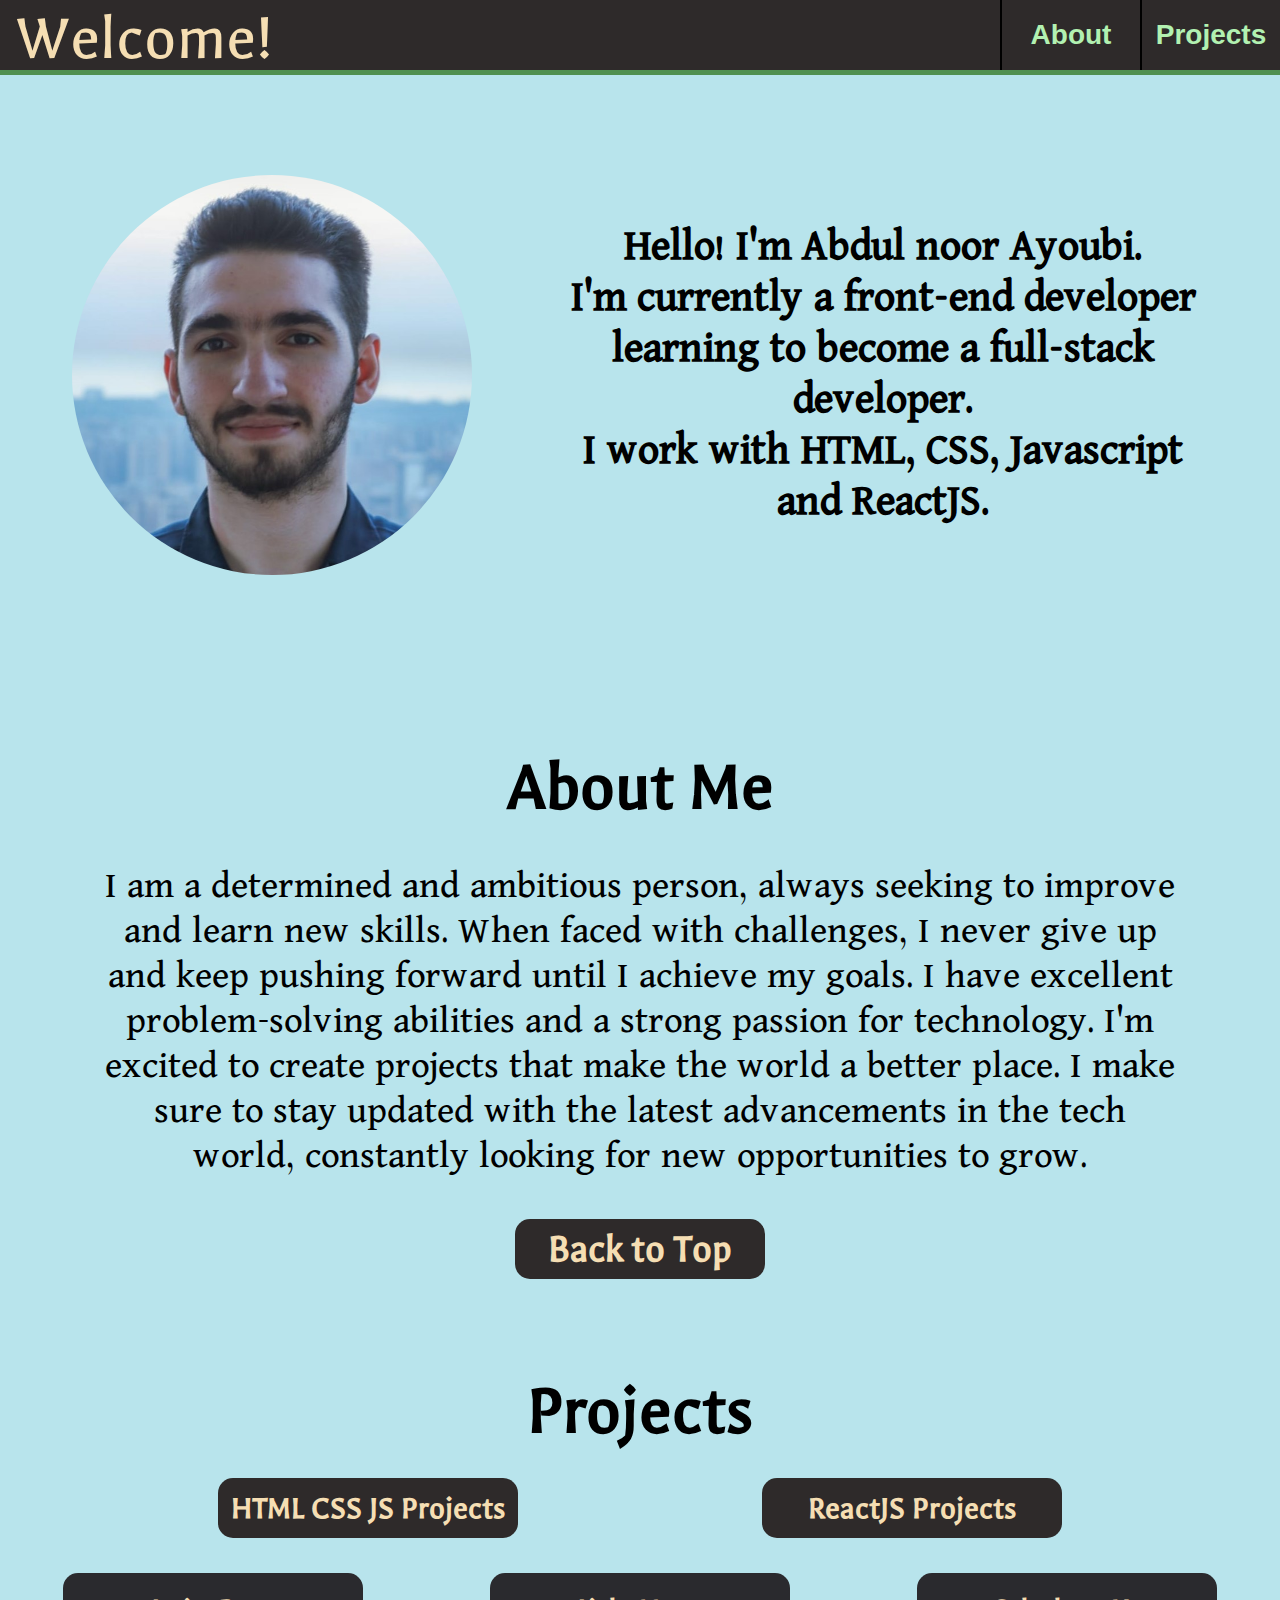
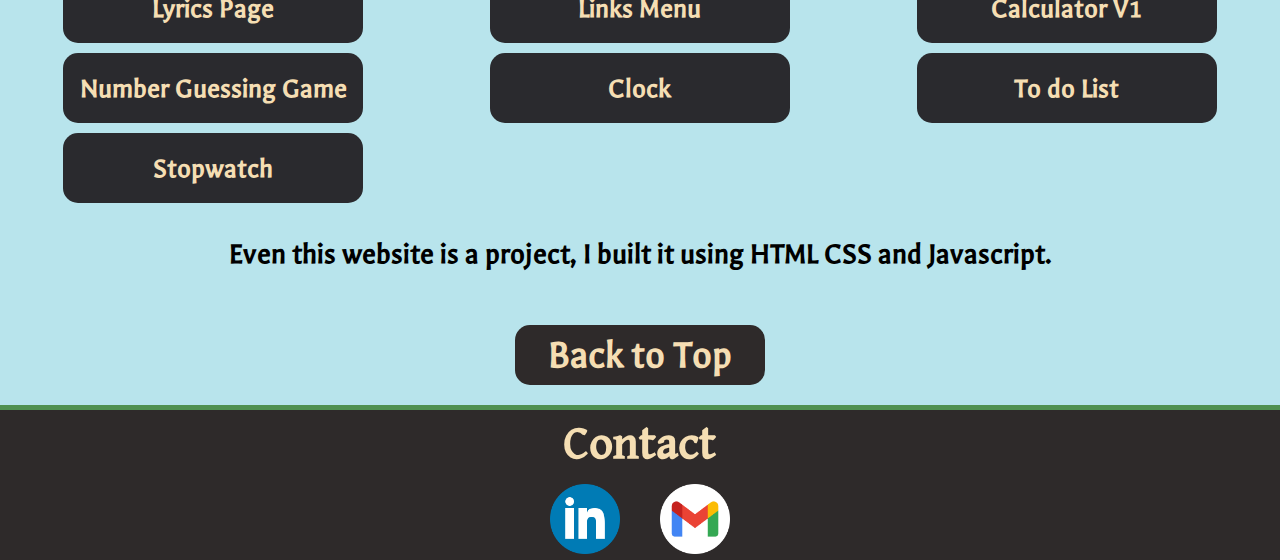
<file: index.html>
<!DOCTYPE html>
<html>
    <head>
        <title>My Portfolio</title>
        <link rel="stylesheet" href="style.css">
    </head>
    <body>
        <header id="home">
            <nav class="my_nav">
                <ul class="nav_ul">
                    <li class="nav_title_item">
                        <label class="nav_title">Welcome!</label>
                    </li>

                    <li class="nav_ul_item">
                        <a href="#projects"><button class="nav_link_btn" id="nav_link_projects_btn">Projects</button></a>
                    </li>

                    <li class="nav_ul_item">
                        <a href="#about"><button class="nav_link_btn" id="nav_link_about_btn">About</button></a>
                    </li>
                </ul>
            </nav>
        </header>

        <main>
            <div class="intro_section">
                <img src="Images/Profile Picture.jpg" class="intro_img">

                <p class="intro_p">
                    Hello! I'm Abdul noor Ayoubi.<br> 
                    I'm currently a front-end developer learning to become a full-stack developer.<br>
                    I work with HTML, CSS, Javascript and ReactJS.
                </p>
            </div>

            <div class="about_section" id="about">
                <label class="about_title">About Me</label>

                <p class="about_p">
                    I am a determined and ambitious person, always seeking to improve and learn new skills. 
                    When faced with challenges, I never give up and keep pushing forward until I achieve my goals. 
                    I have excellent problem-solving abilities and a strong passion for technology. 
                    I'm excited to create projects that make the world a better place. 
                    I make sure to stay updated with the latest advancements in the tech world, 
                    constantly looking for new opportunities to grow.
                </p>

                <a href="#home">
                    <button class="about_back_btn">Back to Top</button>
                </a>
            </div>

            <div class="projects_section" id="projects">
                <label class="projects_title">Projects</label>

                <div class="projects_menu_btn_container">
                    <button class="projects_menu_btn" id="htj_btn">HTML CSS JS Projects</button>
                    <button class="projects_menu_btn" id="react_btn">ReactJS Projects</button>
                </div>

                <!-- hcj: HTML CSS Javsscript -->
                <div class="hcj_projects_menu">
                    <a href="/Projects/Project 1 - Song Lyrics - HTML & CSS/Lyrics.html" target="_blank">
                        <button class="projects_btn">Lyrics Page</button>
                    </a>

                    <a href="/Projects/Project 2 - Links Menu Mini Project - HTML & CSS/Links Menu.html" target="_blank">
                        <button class="projects_btn">Links Menu</button>
                    </a>

                    <a href="/Projects/Project 3 - Calculator V1 - HTML & CSS/Calculator.html" target="_blank">
                        <button class="projects_btn">Calculator V1</button>
                    </a>

                    <a href="/Projects/Project 4 - Number Guessing Game - HTML & CSS & JS/Number Guessing Game.html" target="_blank">
                        <button class="projects_btn">Number Guessing Game</button>
                    </a>

                    <a href="/Projects/Project 5 - Clock Program - HTML & CSS & JS/Clock.html" target="_blank">
                        <button class="projects_btn">Clock</button>
                    </a>

                    <a href="/Projects/Project 6 - To do List - HTML & CSS & JS/Todo List.html" target="_blank">
                        <button class="projects_btn">To do List</button>
                    </a>

                    <a href="/Projects/Project 7 - Stopwatch Program - HTML & CSS & JS/Stopwatch.html" target="_blank">
                        <button class="projects_btn">Stopwatch</button>
                    </a>
                </div>

                <div class="react_projects_menu">
                    <a href="/Projects/p8-counter/index.html" target="_blank">
                        <button class="projects_btn">Counter Program</button>
                    </a>

                    <a href="/Projects/p9-lyrics-page/index.html" target="_blank">
                        <button class="projects_btn">Lyrcis Page</button>
                    </a>

                    <a href="/Projects/p10-links-menu/index.html" target="_blank">
                        <button class="projects_btn">Links Menu</button>
                    </a>

                    <a href="/Projects/p11-calculator-v2/index.html" target="_blank">
                        <button class="projects_btn">Calculator V2</button>
                    </a>
                </div>

                <p class="projects_p">Even this website is a project, I built it using HTML CSS and Javascript.</p>

                <a href="#home">
                    <button class="projects_back_btn">Back to Top</button>
                </a>
            </div>
        </main>

        <footer>
            <label class="footer_title">Contact</label>

            <div class="contact-info">
                <a href="https://www.linkedin.com/in/abdul-noor-ayoubi-78bb44266" target="_blank">
                    <img src="Images/Linkedin Icon.png" class="linkedin-img">
                </a>
    
                <a href="mailto:abdul.noor.ayoubi193@gmail.com" target="_blank">
                    <img src="Images/Gmail Icon.png" class="gmail-img">
                </a>
            </div>
        </footer>

        <script src="index.js"></script>
    </body>
</html>
</file>
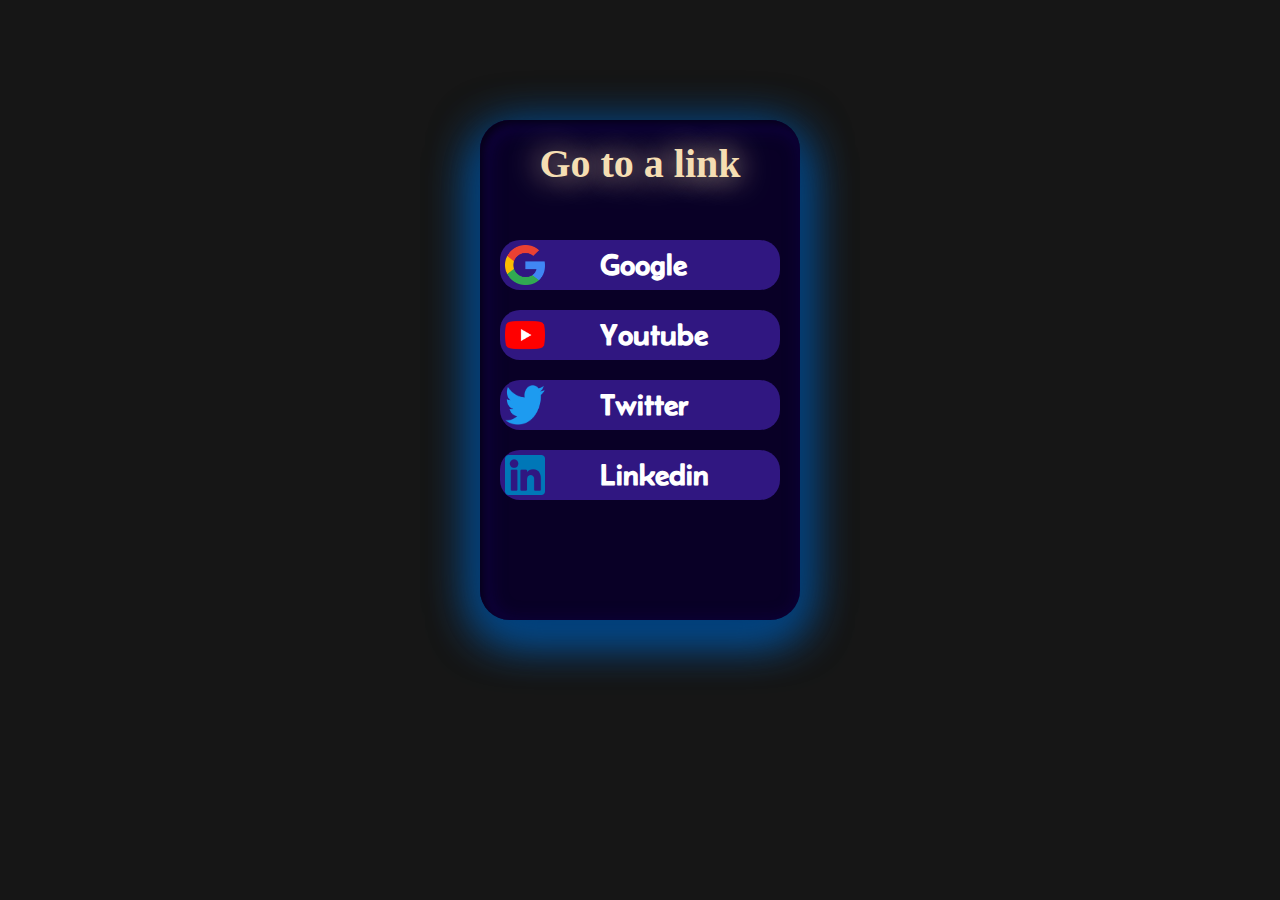
<file: Projects/Project 2 - Links Menu Mini Project - HTML & CSS/Links Menu.html>
<!DOCTYPE html>
<html>
    <head>
        <title>Links Menu</title>
        <link rel="stylesheet" href="style.css">
    </head>
    <body>
        <div class="container">
            <h2 id="container_h2">Go to a link</h2>
            <a href="https://google.com" target="_blank" class="link">
                <div id="link1">
                    <img src="Images/Google Logo.png">
                    <p>Google</p>
                </div>
            </a>

            <a href="https://youtube.com" target="_blank" class="link">
                <div id="link2">
                    <img src="Images/Youtube logo.png">
                    <p>Youtube</p>
                </div>
            </a>

            <a href="https://twitter.com" target="_blank" class="link">
                <div id="link3">
                    <img src="Images/Twitter logo.png">
                    <p>Twitter</p>
                </div>
            </a>

            <a href="https://linkedin.com" target="_blank" class="link">
                <div id="link4">
                    <img src="Images/Linkedin logo.png">
                    <p>Linkedin</p>
                </div>
            </a>

        </div>
    </body>
</html>
</file>
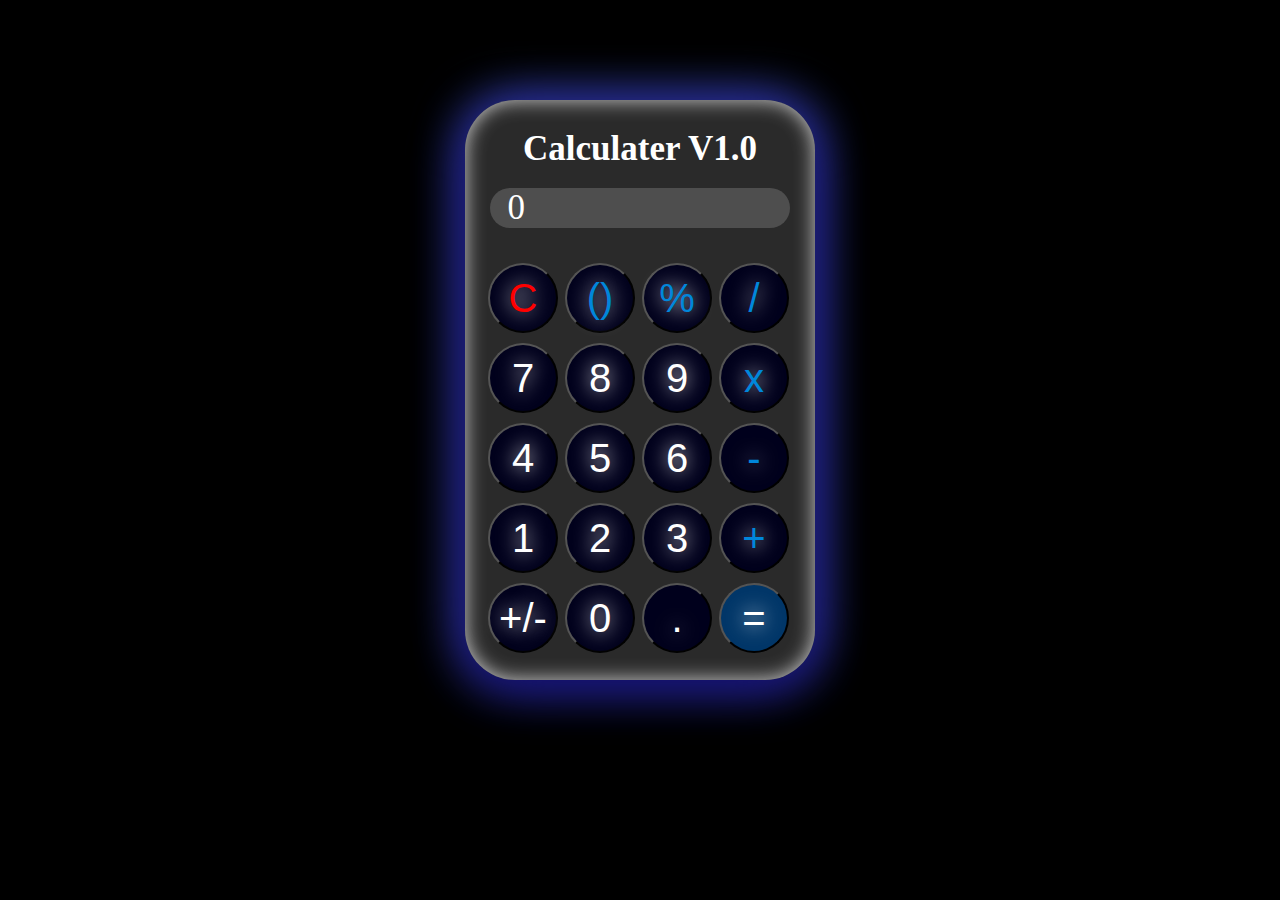
<file: Projects/Project 3 - Calculator V1 - HTML & CSS/Calculator.html>
<!DOCTYPE html>
<html>
    <head>
        <title>Calculator V1</title>
        <link rel="stylesheet" href="style.css">
    </head>
    <body>
        <div class="container">
            <h2 id="container_h2">Calculater V1.0</h2>

            <p id="container_p">&nbsp; 0</p>

            <div class="buttons_container">
                <div class="buttons_row1">
                    <button id="button_c">C</button>
                    <button id="button_par">()</button>
                    <button id="button_per">%</button>
                    <button id="button_division">/</button>
                </div>
    
                <div class="buttons_row2">
                    <button id="button_7">7</button>
                    <button id="button_8">8</button>
                    <button id="button_9">9</button>
                    <button id="button_mult">x</button>
                </div>
                
                <div class="buttons_row3">
                    <button id="button_4">4</button>
                    <button id="button_5">5</button>
                    <button id="button_6">6</button>
                    <button id="button_minus">-</button>
                </div>
    
                <div class="buttons_row4">
                    <button id="button_1">1</button>
                    <button id="button_2">2</button>
                    <button id="button_3">3</button>
                    <button id="button_plus">+</button>
                </div>
    
                <div class="buttons_row5">
                    <button id="button_sign">+/-</button>
                    <button id="button_0">0</button>
                    <button id="button_dot">.</button>
                    <button id="button_eq">=</button>
                </div>
            </div>
        </div>
    </body>
</html>
</file>
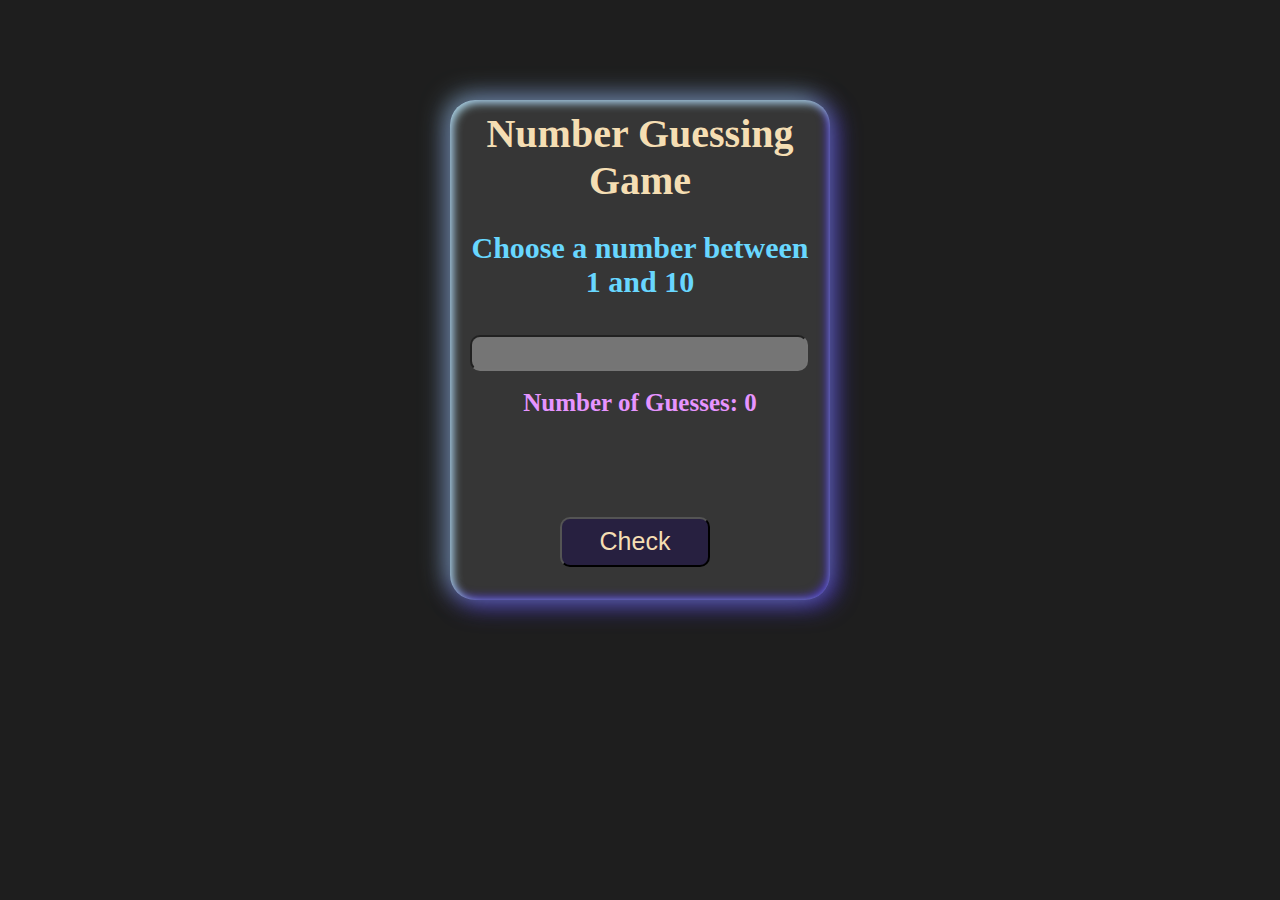
<file: Projects/Project 4 - Number Guessing Game - HTML & CSS & JS/Number Guessing Game.html>
<!DOCTYPE html>
<html>
    <head>
        <title>Number Guessing Game</title>
        <link rel="stylesheet" href="style.css">
    </head>
    <body>
        <div id="container">
            <h1 id="con_Title">Number Guessing Game</h1>
        
            <label id="guessLabel">Choose a number between 1 and 10</label> <br> <br>
            <input type="text" id="UserGuessText"> <br> <br>
            <label id="nbOfGuesses">Number of Guesses: 0</label>

            <button type="button" id="SubmitBtn">Check</button>
        </div>

        <script src="index.js"></script>
    </body>
</html>
</file>
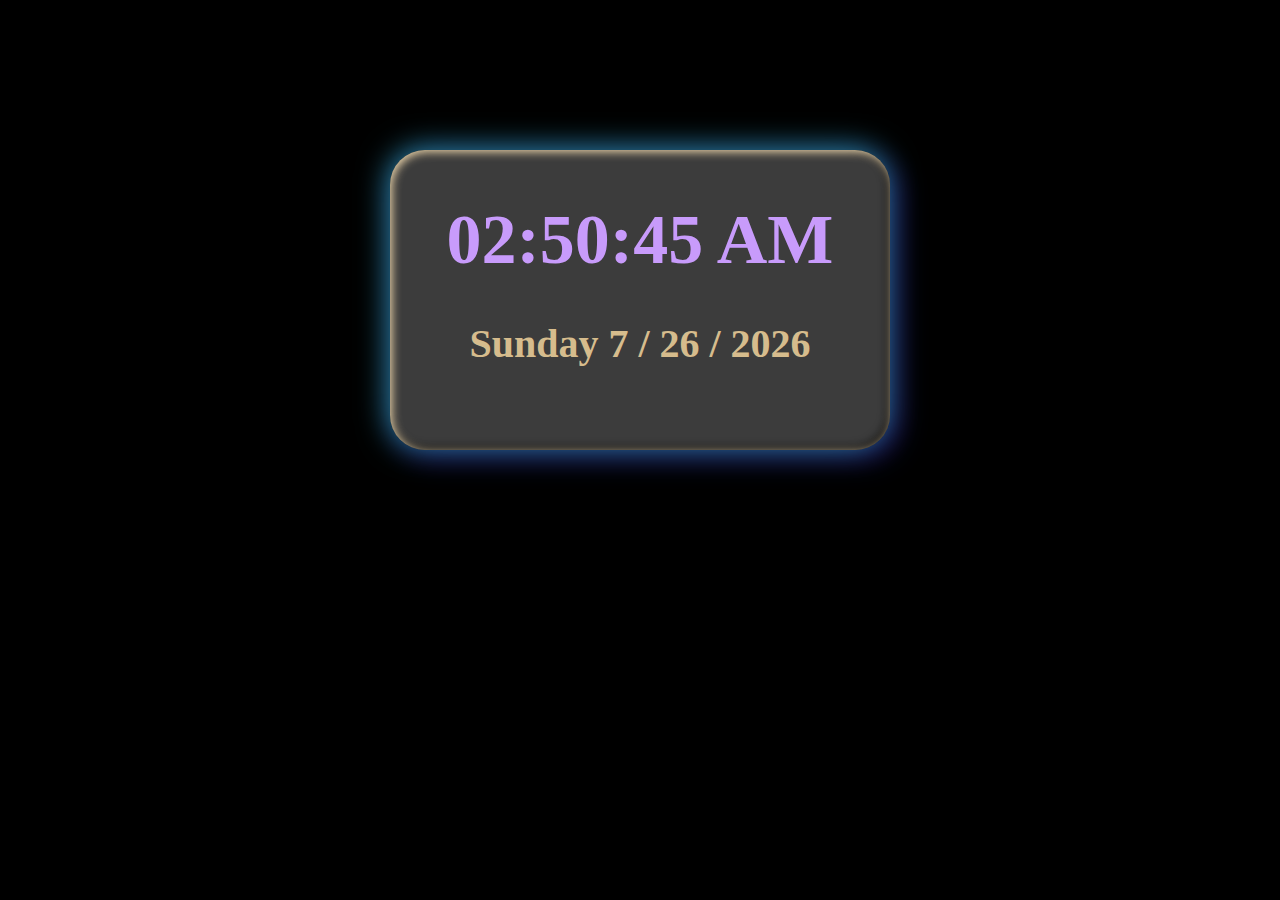
<file: Projects/Project 5 - Clock Program - HTML & CSS & JS/Clock.html>
<!DOCTYPE html>
<html>
    <head>
        <title>Clock Program</title>
        <link rel="stylesheet" href="style.css">
    </head>
    <body>
        <div id="container">
            <div id="clockHolder">
                <label id="clock">04:08:10 PM</label>
            </div>

            <div id="dateHolder">
                <label id="date">W 7 / 19 / 2023</label>
            </div>
        </div>

        <script src="index.js"></script>
    </body>
</html>
</file>
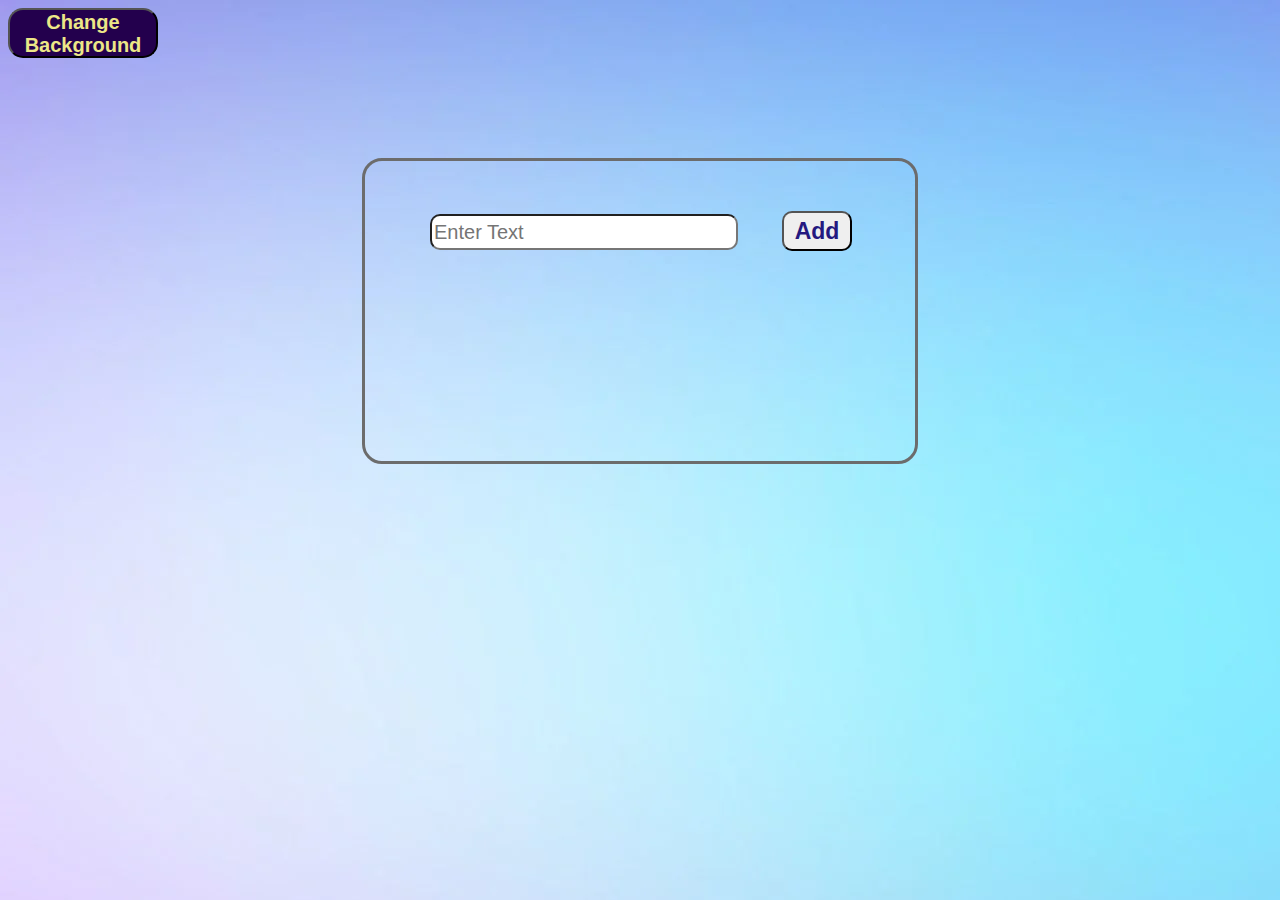
<file: Projects/Project 6 - To do List - HTML & CSS & JS/Todo List.html>
<!DOCTYPE html>
<html>
    <head>
        <title>To do List</title>
        <link rel="stylesheet" href="style.css">
    </head>
    <body>
        <button type="button" id="BGBtn">Change Background</button>

        <div id="container">
            <div id="textEntering">
                <input type="text" id="textBox" placeholder="Enter Text">
                <button type="button" id="addBtn">Add</button>
            </div>

            <div id="listView">
                <ul id="list">
                    
                </ul>
            </div>
        </div>
        
        <script src="index.js"></script>
    </body>
</html>
</file>
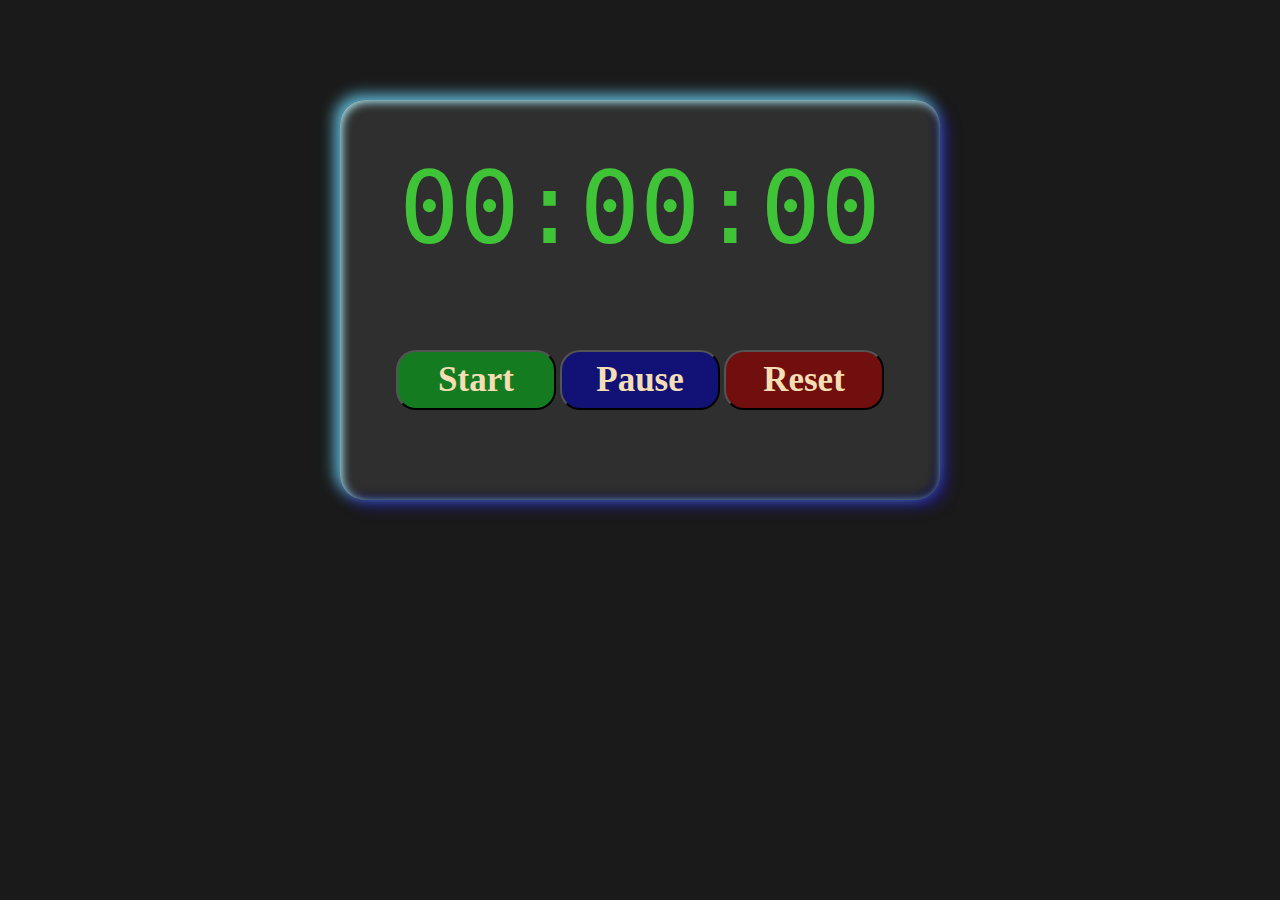
<file: Projects/Project 7 - Stopwatch Program - HTML & CSS & JS/Stopwatch.html>
<!DOCTYPE html>
<html>
    <head>
        <title>Stopwatch Program</title>
        <link rel="stylesheet" href="style.css">
    </head>
    <body>
        <div id="container">
            <div id="TimeContainer">
                <label id="timeText">00:00:00</label>
            </div>

            <div id="buttonsContainer">
                <button id="startBtn" class="timerBtns">Start</button>
                <button id="pauseBtn" class="timerBtns">Pause</button>
                <button id="resetBtn" class="timerBtns">Reset</button>
            </div>
        </div>
        
        <script src="index.js"></script>
    </body>
</html>
</file>
<file: style.css>
@font-face
{
    src: url(Fonts/Dai_Banna_SIL/DaiBannaSIL-Regular.ttf);
    font-family: BannaReg;
}

@font-face
{
    src: url(Fonts/Galdeano/Galdeano-Regular.ttf);
    font-family: gald;
}

body
{
    background-color: rgb(184, 228, 236);
    margin: 0;
    padding: 0;
}

a
{
    text-decoration: none;
}


/* ---------------------------------------------------------------------------------------------------------- */


header
{
    background-color: rgb(46, 42, 42);
    height: 70px;
    border-bottom: 5px solid rgb(80, 144, 80);
    display: flex;
}

.my_nav
{
    width: 100%;
    height: 70px;
}

.nav_ul
{
    width: 100%;
    list-style: none;
    margin: 0;
    padding: 0;
}

.nav_title_item
{
    float: left;
    font-size: 65px;
    margin-left: 15px;
    font-family: gald;
    color: wheat;
    margin-top: 5px;
}

.nav_ul_item
{
    float: right;
}

.nav_link_btn
{
    width: 140px;
    height: 70px;
    font-size: 28px;
    font-weight: bold;
    text-align: center;
    color: rgb(178, 241, 177);
    background: none;
    border: none;
    border-left: 2px solid black;
}

#nav_link_projects_btn:hover
{
    cursor: pointer;
    background-color: rgb(84, 226, 239);
    color: black;
    border: none;
}

#nav_link_about_btn:hover
{
    cursor: pointer;
    background-color: rgb(223, 249, 27);
    color: black;
    border: none;
}


/* ---------------------------------------------------------------------------------------------------------- */


.intro_section
{
    display: flex;
    height: 600px;
    justify-content: space-evenly;
    align-items: center;
}

.intro_img
{
    width: 400px;
    height: 400px;
    border-radius: 100%;
    margin-right: 15px;
    margin-left: 15px;
}

.intro_p
{
    width: 650px;
    text-align: center;
    margin-right: 15px;
    margin-left: 15px;
    font-size: 45px;
    font-family: BannaReg;
    font-weight: bold;
}


/* ---------------------------------------------------------------------------------------------------------- */


.about_section
{
    height: 680px;
    display: flex;
    justify-content: center;
    align-items: center;
    flex-direction: column;
    text-align: center;
}

.about_title
{
    font-family: gald;
    font-size: 70px;
    font-weight: bold;
}

.about_p
{
    font-size: 40px;
    margin-left: 100px;
    margin-right: 100px;
    font-family: BannaReg;
}

.about_back_btn
{
    width: 250px;
    height: 60px;
    border-radius: 15px;
    border: none;
    background-color: rgb(46, 42, 42);
    color: wheat;
    font-size: 40px;
    font-family: gald;
    font-weight: bold;
    cursor: pointer;
}

.about_back_btn:active
{
    background-color: rgb(71, 71, 71);
}


/* ---------------------------------------------------------------------------------------------------------- */

.projects_section
{
    height: 650px;
    display: flex;
    justify-content: center;
    align-items: center;
    flex-direction: column;
}

.projects_title
{
    font-family: gald;
    font-size: 70px;
    font-weight: bold;
    margin-bottom: 15px;
}

.projects_menu_btn_container
{
    width: 85%;
    display: flex;
    justify-content: space-around;
    align-items: center;
}

.projects_menu_btn
{
    text-align: center;
    width: 300px;
    height: 60px;
    border-radius: 15px;
    border: none;
    background-color: rgb(46, 42, 42);
    color: wheat;
    font-size: 32px;
    font-family: gald;
    font-weight: bold;
    cursor: pointer;
    margin-top: 15px;
    margin-bottom: 30px;
}

.hcj_projects_menu
{
    width: 100%;
    display: grid;
    grid-template-columns: repeat(3, 1fr);
    justify-items: center;
}

.projects_btn
{
    width: 300px;
    height: 70px;
    border-radius: 15px;
    border: none;
    margin-left: 25px;
    margin-right: 25px;
    font-size: 28px;
    font-family: gald;
    font-weight: bold;
    background-color: rgb(42, 42, 46);
    color: wheat;
    margin: 5px;
}

.react_projects_menu
{
    width: 100%;
    display: none;
    grid-template-columns: repeat(2, 1fr);
    justify-items: center;
}

.projects_p
{
    font-size: 30px;
    font-family: gald;
    font-weight: bold;
    text-align: center;
}

.projects_back_btn
{
    width: 250px;
    height: 60px;
    border-radius: 15px;
    border: none;
    background-color: rgb(46, 42, 42);
    color: wheat;
    font-size: 40px;
    font-family: gald;
    font-weight: bold;
    cursor: pointer;
    margin-top: 25px;
}

.projects_back_btn:active
{
    background-color: rgb(71, 71, 71);
}

/* ---------------------------------------------------------------------------------------------------------- */


footer
{
    background-color: rgb(46, 42, 42);
    height: 150px;
    border-top: 5px solid rgb(80, 144, 80);
    display: flex;
    flex-direction: column;
    justify-content: center;
    align-items: center;
}

.footer_title
{
    color: wheat;
    font-size: 50px;
    font-family: BannaReg;
    font-weight: bold;
    margin-bottom: 10px;
    margin-top: 5px;
}

.contact-info
{
    width: 180px;
    display: flex;
    justify-content: space-between;
    align-items: center;
    flex-direction: row;
}

.linkedin-img
{
    width: 70px;
    height: 70px;
}

.gmail-img
{
    width: 70px;
    height: 70px;
}


/* ---------------------------------------------------------------------------------------------------------- */

@media screen and (max-width: 1000px)
{
    .intro_img
    {
        width: 350px;
        height: 350px;
        border-radius: 100%;
        margin-right: 15px;
        margin-left: 15px;
    }

    .intro_p
    {
        width: 650px;
        text-align: center;
        margin-right: 15px;
        margin-left: 15px;
        font-size: 40px;
        font-family: BannaReg;
        font-weight: bold;
    }

    /* ----------------------------------------- */

    .about_section
    {
        height: 550px;
        display: flex;
        justify-content: center;
        align-items: center;
        flex-direction: column;
        text-align: center;
    }

    .about_title
    {
        font-family: gald;
        font-size: 60px;
        font-weight: bold;
    }

    .about_p
    {
        font-size: 30px;
        margin-left: 50px;
        margin-right: 50px;
        font-family: BannaReg;
    }

    .about_back_btn
    {
        width: 200px;
        height: 40px;
        border-radius: 15px;
        border: none;
        background-color: rgb(46, 42, 42);
        color: wheat;
        font-size: 30px;
        font-family: gald;
        font-weight: bold;
        cursor: pointer;
    }

    /* ----------------------------------------- */

    .projects_section
    {
        height: 550px;
        display: flex;
        justify-content: center;
        align-items: center;
        flex-direction: column;
    }

    .projects_title
    {
        font-family: gald;
        font-size: 60px;
        font-weight: bold;
        margin-bottom: 15px;
    }

    .projects_menu_btn
    {
        text-align: center;
        width: 270px;
        height: 50px;
        border-radius: 15px;
        border: none;
        background-color: rgb(46, 42, 42);
        color: wheat;
        font-size: 30px;
        font-family: gald;
        font-weight: bold;
        cursor: pointer;
        margin-top: 15px;
        margin-bottom: 30px;
    }

    .projects_btn
    {
        width: 200px;
        height: 50px;
        border-radius: 15px;
        border: none;
        margin-left: 25px;
        margin-right: 25px;
        font-size: 22px;
        font-family: gald;
        font-weight: bold;
        background-color: rgb(42, 42, 46);
        color: wheat;
        margin: 5px;
    }

    .projects_p
    {
        font-size: 24px;
        font-family: gald;
        font-weight: bold;
        text-align: center;
    }

    .projects_back_btn
    {
        width: 200px;
        height: 40px;
        border-radius: 15px;
        border: none;
        background-color: rgb(46, 42, 42);
        color: wheat;
        font-size: 30px;
        font-family: gald;
        font-weight: bold;
        cursor: pointer;
        margin-top: 25px;
    }
}

@media screen and (max-width: 700px)
{
    header
    {
        background-color: rgb(46, 42, 42);
        height: 50px;
        border-bottom: 5px solid rgb(80, 144, 80);
        display: flex;
    }

    .my_nav
    {
        width: 100%;
        height: 50px;
    }

    .nav_title_item
    {
        float: left;
        font-size: 40px;
        margin-left: 15px;
        font-family: gald;
        color: wheat;
        margin-top: 5px;
    }

    .nav_link_btn
    {
        width: 100px;
        height: 49px;
        font-size: 20px;
        font-weight: bold;
        text-align: center;
        color: rgb(178, 241, 177);
        background: none;
        border: none;
        border-left: 2px solid black;
    }

    /* ----------------------------------------- */

    .intro_img
    {
        width: 200px;
        height: 200px;
        border-radius: 100%;
        margin-right: 15px;
        margin-left: 15px;
    }

    .intro_p
    {
        width: 650px;
        text-align: center;
        margin-right: 15px;
        margin-left: 15px;
        font-size: 25px;
        font-family: BannaReg;
        font-weight: bold;
    }

    /* ----------------------------------------- */

    .about_section
    {
        height: 550px;
        display: flex;
        justify-content: center;
        align-items: center;
        flex-direction: column;
        text-align: center;
    }

    .about_title
    {
        font-family: gald;
        font-size: 45px;
        font-weight: bold;
    }

    .about_p
    {
        font-size: 24px;
        margin-left: 30px;
        margin-right: 30px;
        font-family: BannaReg;
    }

    .about_back_btn
    {
        width: 180px;
        height: 35px;
        border-radius: 15px;
        border: none;
        background-color: rgb(46, 42, 42);
        color: wheat;
        font-size: 25px;
        font-family: gald;
        font-weight: bold;
        cursor: pointer;
    }

    /* ----------------------------------------- */

    .projects_section
    {
        height: 550px;
        display: flex;
        justify-content: center;
        align-items: center;
        flex-direction: column;
    }

    .hcj_projects_menu
    {
        width: 100%;
        display: grid;
        grid-template-columns: repeat(2, 1fr);
        justify-items: center;
    }

    .projects_title
    {
        font-family: gald;
        font-size: 45px;
        font-weight: bold;
        margin-bottom: 15px;
    }

    .projects_menu_btn
    {
        text-align: center;
        width: 150px;
        height: 40px;
        border-radius: 15px;
        border: none;
        background-color: rgb(46, 42, 42);
        color: wheat;
        font-size: 18px;
        font-family: gald;
        font-weight: bold;
        cursor: pointer;
        margin-top: 15px;
        margin-bottom: 30px;
    }

    .projects_btn
    {
        width: 180px;
        height: 45px;
        border-radius: 15px;
        border: none;
        margin-left: 25px;
        margin-right: 25px;
        font-size: 20px;
        font-family: gald;
        font-weight: bold;
        background-color: rgb(42, 42, 46);
        color: wheat;
        margin: 5px;
    }

    .projects_p
    {
        font-size: 18px;
        font-family: gald;
        font-weight: bold;
        text-align: center;
    }

    .projects_back_btn
    {
        width: 180px;
        height: 35px;
        border-radius: 15px;
        border: none;
        background-color: rgb(46, 42, 42);
        color: wheat;
        font-size: 25px;
        font-family: gald;
        font-weight: bold;
        cursor: pointer;
        margin-top: 25px;
    }
}

@media screen and (max-width: 400px)
{
    header
    {
        background-color: rgb(46, 42, 42);
        height: 35px;
        border-bottom: 5px solid rgb(80, 144, 80);
        display: flex;
    }

    .my_nav
    {
        width: 100%;
        height: 35px;
    }

    .nav_title_item
    {
        float: left;
        font-size: 28px;
        margin-left: 15px;
        font-family: gald;
        color: wheat;
        margin-top: 5px;
    }

    .nav_link_btn
    {
        width: 100px;
        height: 34px;
        font-size: 18px;
        font-weight: bold;
        text-align: center;
        color: rgb(178, 241, 177);
        background: none;
        border: none;
        border-left: 2px solid black;
    }

    /* ----------------------------------------- */

    .intro_section
    {
        display: flex;
        height: 300px;
        justify-content: space-evenly;
        align-items: center;
    }

    .intro_img
    {
        width: 100px;
        height: 100px;
        border-radius: 100%;
        margin-right: 15px;
        margin-left: 15px;
    }

    .intro_p
    {
        width: 650px;
        text-align: center;
        margin-right: 15px;
        margin-left: 15px;
        font-size: 15px;
        font-family: BannaReg;
        font-weight: bold;
    }

    /* ----------------------------------------- */

    .about_section
    {
        height: 550px;
        display: flex;
        justify-content: center;
        align-items: center;
        flex-direction: column;
        text-align: center;
    }

    .about_title
    {
        font-family: gald;
        font-size: 35px;
        font-weight: bold;
    }

    .about_p
    {
        font-size: 22px;
        margin-left: 30px;
        margin-right: 30px;
        font-family: BannaReg;
    }

    .about_back_btn
    {
        width: 180px;
        height: 35px;
        border-radius: 15px;
        border: none;
        background-color: rgb(46, 42, 42);
        color: wheat;
        font-size: 25px;
        font-family: gald;
        font-weight: bold;
        cursor: pointer;
    }

    /* ----------------------------------------- */

    .hcj_projects_menu
    {
        width: 100%;
        display: grid;
        grid-template-columns: repeat(2, 1fr);
        justify-items: center;
    }

    .projects_title
    {
        font-family: gald;
        font-size: 35px;
        font-weight: bold;
        margin-bottom: 15px;
    }

    .projects_menu_btn
    {
        text-align: center;
        width: 120px;
        height: 35px;
        border-radius: 15px;
        border: none;
        background-color: rgb(46, 42, 42);
        color: wheat;
        font-size: 15px;
        font-family: gald;
        font-weight: bold;
        cursor: pointer;
        margin-top: 15px;
        margin-bottom: 30px;
    }

    .projects_btn
    {
        width: 140px;
        height: 35px;
        border-radius: 15px;
        border: none;
        margin-left: 25px;
        margin-right: 25px;
        font-size: 16px;
        font-family: gald;
        font-weight: bold;
        background-color: rgb(42, 42, 46);
        color: wheat;
        margin: 5px;
    }

    .projects_p
    {
        font-size: 15px;
        font-family: gald;
        font-weight: bold;
        text-align: center;
    }


    .projects_back_btn
    {
        width: 180px;
        height: 35px;
        border-radius: 15px;
        border: none;
        background-color: rgb(46, 42, 42);
        color: wheat;
        font-size: 25px;
        font-family: gald;
        font-weight: bold;
        cursor: pointer;
        margin-top: 25px;
    }
}
</file>
<file: Projects/Project 2 - Links Menu Mini Project - HTML & CSS/style.css>
@font-face
{
    src: url(Fonts/Belanosima-Regular.ttf);
    font-family: Bela;
}

@font-face
{
    src: url(Fonts/Caveat-Regular.ttf);
    font-family: Cav;
}

@font-face
{
    src: url(Fonts/CherryBombOne-Regular.ttf);
    font-family: cherry;
}

@font-face
{
    src: url(Fonts/ShadowsIntoLight-Regular.ttf);
    font-family: shadow;
}

body
{
    background-color: rgb(22, 22, 22);
}

a
{
    text-decoration: none;
}

.container
{
    margin: auto;
    margin-top: 120px;
    width: 320px;
    height: 500px;
    background-color: rgb(9, 0, 38);
    display: flex;
    flex-direction: column;
    justify-content: center;
    align-items: center;
    border-radius: 30px;
    gap: 20px;
    box-shadow: 0px 10px 50px rgb(0, 44, 85), 0px 15px 50px rgb(0, 132, 255),
    inset 5px 5px 10px rgb(6, 0, 24), inset 5px 5px 20px rgb(22, 0, 88);
}

#container_h2
{
    font-size: 40px;
    margin-top: -100px;
    color: wheat;
    text-shadow: 0px 0px 30px wheat;
}

.link
{
    background-color: rgb(48, 23, 129);
    width: 280px;
    height: 50px;
    border-radius: 20px;
}

.link img
{
    width: 40px;
    height: 40px;
    float: left;
    margin-top: 5px;
    margin-left: 5px;
}

.link p
{
    font-size: 30px;
    text-align: center;
    font-weight: bold;
    display: inline-block;
    margin-left: 55px;
    margin-top: 8px;
    font-family: Bela;
    color: rgb(255, 255, 255);
}

.link:hover
{
    animation-name: linkhoveranim;
    animation-duration: 2s;
    animation-iteration-count: infinite;
}

@keyframes linkhoveranim
{
    50%{background-color: rgb(97, 93, 236)}
    50%{width: 295px}
    50%{height: 55px}
    50%{box-shadow: 0px 1.5px 20px rgb(117, 117, 0);}
}
</file>
<file: Projects/Project 3 - Calculator V1 - HTML & CSS/style.css>
body
{
    background-color: black;
}

.container
{
    margin: auto;
    width: 350px;
    height: 580px;
    display: flex;
    flex-direction: column;
    align-items: center;
    background-color: rgb(42, 42, 42);
    border-radius: 50px;
    box-shadow: 0px 10px 50px rgb(10, 0, 96), 0px 0px 50px rgb(85, 108, 255),
    inset 0px 0px 20px lightgray;
    margin-top: 100px;
}

#container_h2
{
    color: white;
    font-size: 35px;
    font-weight: bold;
}

#container_p
{
    font-size: 35px;
    width: 300px;
    height: 40px;
    background-color: rgb(78, 78, 78);
    color: white;
    margin-top: -10px;
    border-radius: 20px;
}

.buttons_row1
{
    margin-bottom: 10px;
}

.buttons_row2
{
    margin-bottom: 10px;
}

.buttons_row3
{
    margin-bottom: 10px;
}

.buttons_row4
{
    margin-bottom: 10px;
}

.buttons_row5
{
    margin-bottom: 10px;
}

button
{
    width: 70px;
    height: 70px;
    border-radius: 100%;
    font-size: 40px;
    margin-right: 3px;
    background-color: rgb(0, 0, 28);
    color: white;
    text-shadow: 0px 0px 20px white;
}

#button_c
{
    color: red;
}

#button_eq
{
    background-color: rgb(0, 54, 104);
}

#button_par
{
    color: rgb(0, 135, 219)
}

#button_per
{
    color: rgb(0, 135, 219)
}

#button_division
{
    color: rgb(0, 135, 219)
}

#button_mult
{
    color: rgb(0, 135, 219)
}

#button_minus
{
    color: rgb(0, 135, 219)
}

#button_plus
{
    color: rgb(0, 135, 219)
}

button:hover
{
    cursor: pointer;
    background-color: rgb(14, 14, 47);
}

#button_eq:hover
{
    background-color: rgb(0, 71, 137);
}
</file>
<file: Projects/Project 4 - Number Guessing Game - HTML & CSS & JS/style.css>
body
{
    background-color: rgb(30, 30, 30);
}

#container
{
    background-color: rgb(54, 54, 54);
    width: 380px;
    height: 500px;
    margin: auto;
    border-radius: 25px;
    margin-top: 100px;
    box-shadow: -5px -5px 25px rgb(104, 134, 145), 5px 5px 25px rgb(71, 50, 191),
    inset 3px 3px 10px lightblue, inset -3px -3px 10px rgb(71, 50, 191);
}

#con_Title
{
    color: wheat;
    font-size: 40px;
    text-align: center;
    font-weight: bold;
    padding-top: 10px;
}

#guessLabel
{
    display: block;
    font-size: 30px;
    color: rgb(104, 215, 255);
    font-weight: bold;
    text-align: center;
    width: 340px;
    margin-left: 20px;
}

#UserGuessText
{
    background-color: rgb(117, 117, 117);
    margin-left: 20px;
    width: 330px;
    height: 30px;
    border-radius: 10px;
    color: rgb(0, 17, 41);
    text-align: center;
    font-size: 20px;
    font-weight: bold;
}

#nbOfGuesses
{
    display: block;
    text-align: center;
    font-size: 25px;
    font-weight: bold;
    color: rgb(230, 148, 255);
}

#SubmitBtn
{
    width: 150px;
    height: 50px;
    margin-left: 110px;
    margin-top: 100px;
    border-radius: 10px;
    background-color: rgb(39, 32, 64);
    color: wheat;
    font-size: 25px;
}
</file>
<file: Projects/Project 5 - Clock Program - HTML & CSS & JS/style.css>
body
{
    background-color: black;
}

#container
{
    width: 500px;
    height: 300px;
    background-color: rgb(60, 60, 60);
    margin: auto;
    border-radius: 35px;
    margin-top: 150px;
    box-shadow: -2px -2px 30px rgb(42, 137, 168), 8px 8px 30px rgb(25, 1, 74),
    inset 2px 2px 10px wheat, inset -2px -2px 10px black;
}

#clockHolder
{
    display: inline-block;
    width: 450px;
    text-align: center;
    margin-left: 25px;
    margin-top: 50px;
}

#clock
{
    font-size: 70px;
    color: rgb(200, 155, 251);
    font-weight: bold;
}

#dateHolder
{
    display: inline-block;
    width: 450px;
    text-align: center;
    margin-top: 40px;
    margin-left: 25px;
}

#date
{
    font-size: 40px;
    color: rgb(214, 188, 141);
    font-weight: bold;
}
</file>
<file: Projects/Project 6 - To do List - HTML & CSS & JS/style.css>
body
{
    background-image: url("Images/background\ Image.png");
}

#BGBtn
{
    width: 150px;
    height: 50px;
    border-radius: 15px;
    font-size: 20px;
    background-color: rgb(35, 0, 77);
    color: rgb(236, 231, 135);
    font-weight: bold;
}

#container
{
    border: 3px solid rgb(108, 108, 108);
    width: 550px;
    min-height: 300px;
    height: auto;
    border-radius: 20px;
    margin: auto;
    margin-top: 100px;
}

#textEntering
{
    display: inline-block;
    margin-left: 65px;
    margin-top: 50px;
}

#textBox
{
    width: 300px;
    height: 30px;
    margin-right: 40px;
    font-size: 20px;
    border-radius: 10px;
}

#addBtn
{
    width: 70px;
    height: 40px;
    border-radius: 10px;
    color: rgb(37, 25, 127);
    font-size: 23px;
    font-weight: bold;
}

#listView
{
    width: 450px;
    height: auto;
    margin-left: 20px;
}

#list
{
    list-style: none;
}

li
{
    background-color: rgb(241, 241, 241);
    width: 430px;
    height: 40px;
    text-indent: 10px;
    padding-top: 10px;
    font-size: 25px;
    margin-bottom: 10px;
    border-radius: 15px;
    font-weight: bold;
}
</file>
<file: Projects/Project 7 - Stopwatch Program - HTML & CSS & JS/style.css>
body
{
    background-color: rgb(26, 26, 26);
}

#container
{
    width: 600px;
    height: 400px;
    background-color: rgb(47, 47, 47);
    border-radius: 25px;
    margin: auto;
    margin-top: 100px;
    box-shadow: -5px -5px 15px rgb(95, 187, 212), 5px 5px 15px rgb(33, 27, 146),
    inset 2px 2px 10px rgb(179, 241, 245), inset -3px -3px 10px rgb(5, 5, 71);
}

#TimeContainer
{
    text-align: center;
    width: 550px;
    height: 200px;
    margin: auto;
}

#timeText
{
    display: inline-block;
    font-size: 100px;
    font-family: consolas, monospace;
    color: #40c437;
    margin-top: 50px;
}

#buttonsContainer
{
    width: 550px;
    height: 150px;
    text-align: center;
    margin: auto;
}

.timerBtns
{
    width: 160px;
    height: 60px;
    margin-top: 50px;
    border-radius: 20px;
    font-size: 35px;
    font-family: consolas;
    font-weight: bold;
    color: wheat;
    cursor: pointer;
}

#startBtn
{
    background-color: rgb(20, 123, 33);
}

#pauseBtn
{
    background-color: rgb(17, 17, 118);
}

#resetBtn
{
    background-color: rgb(113, 15, 15);
}
</file>
